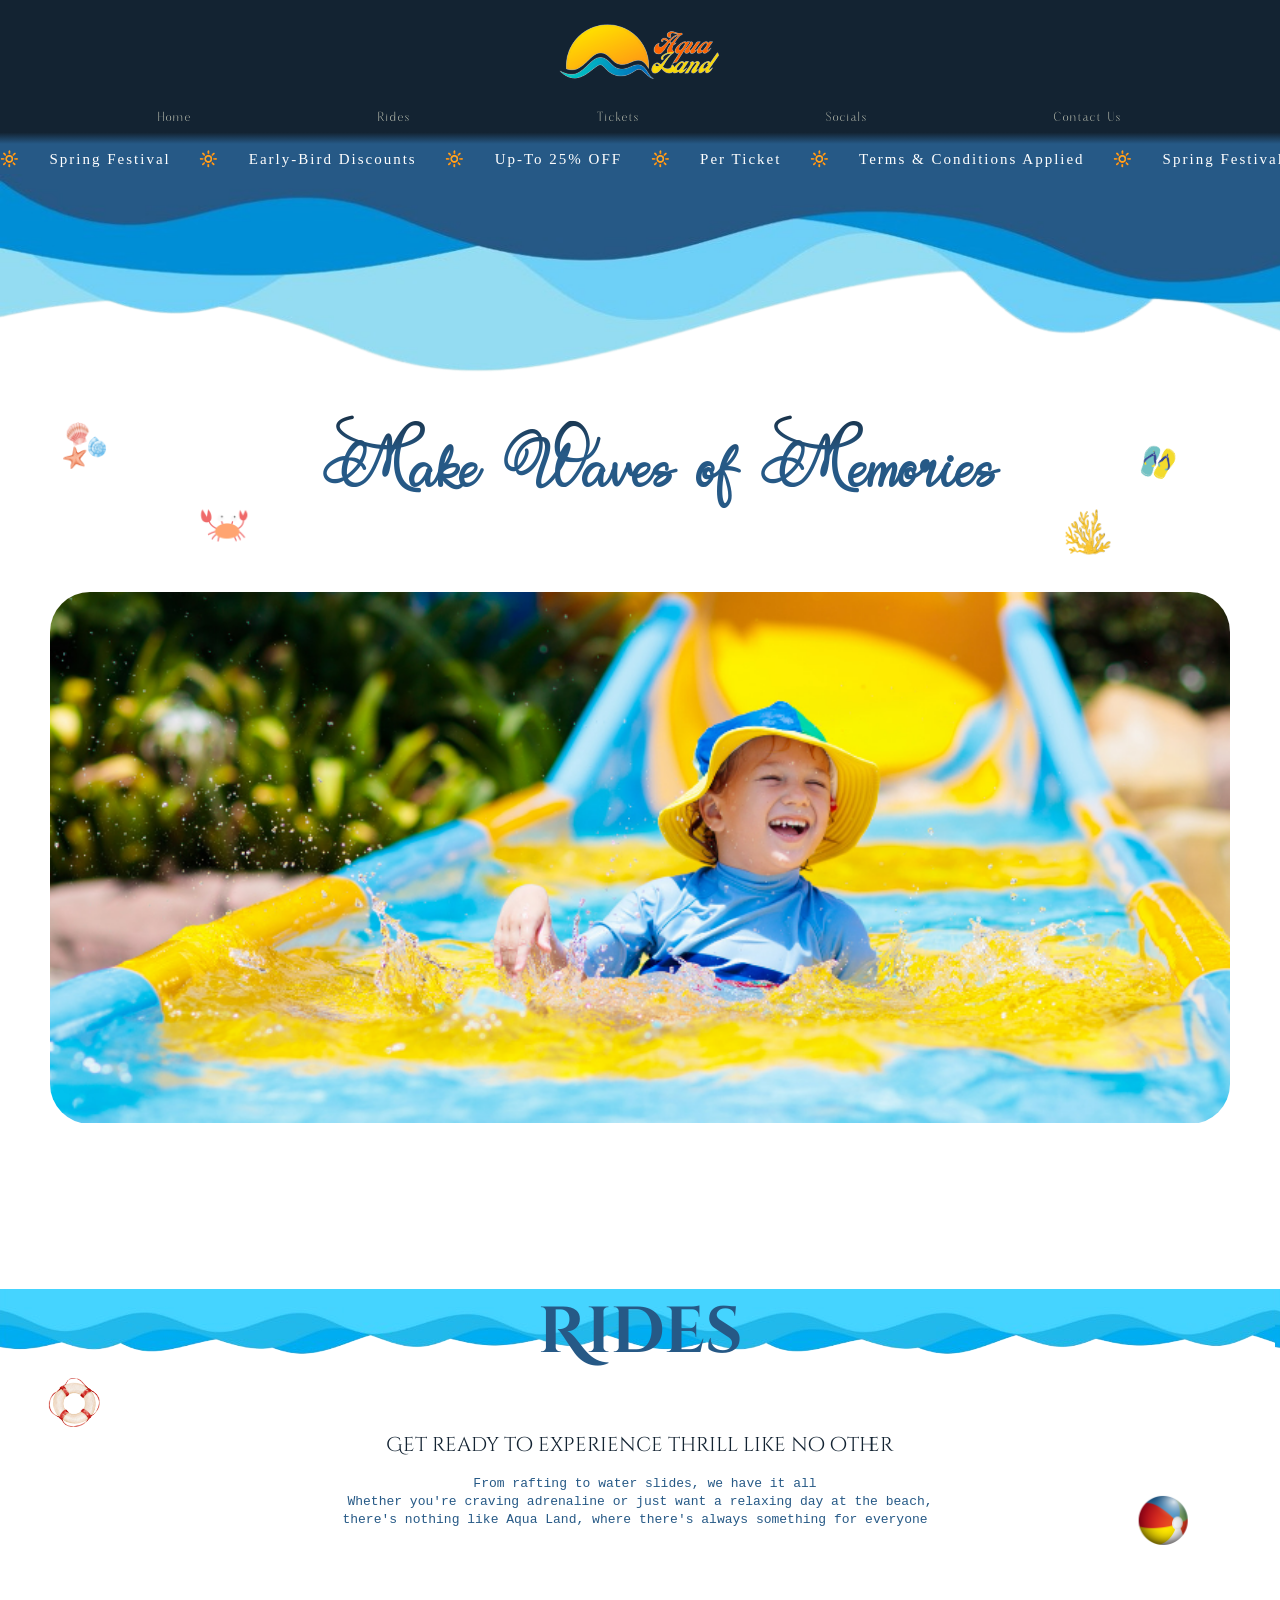
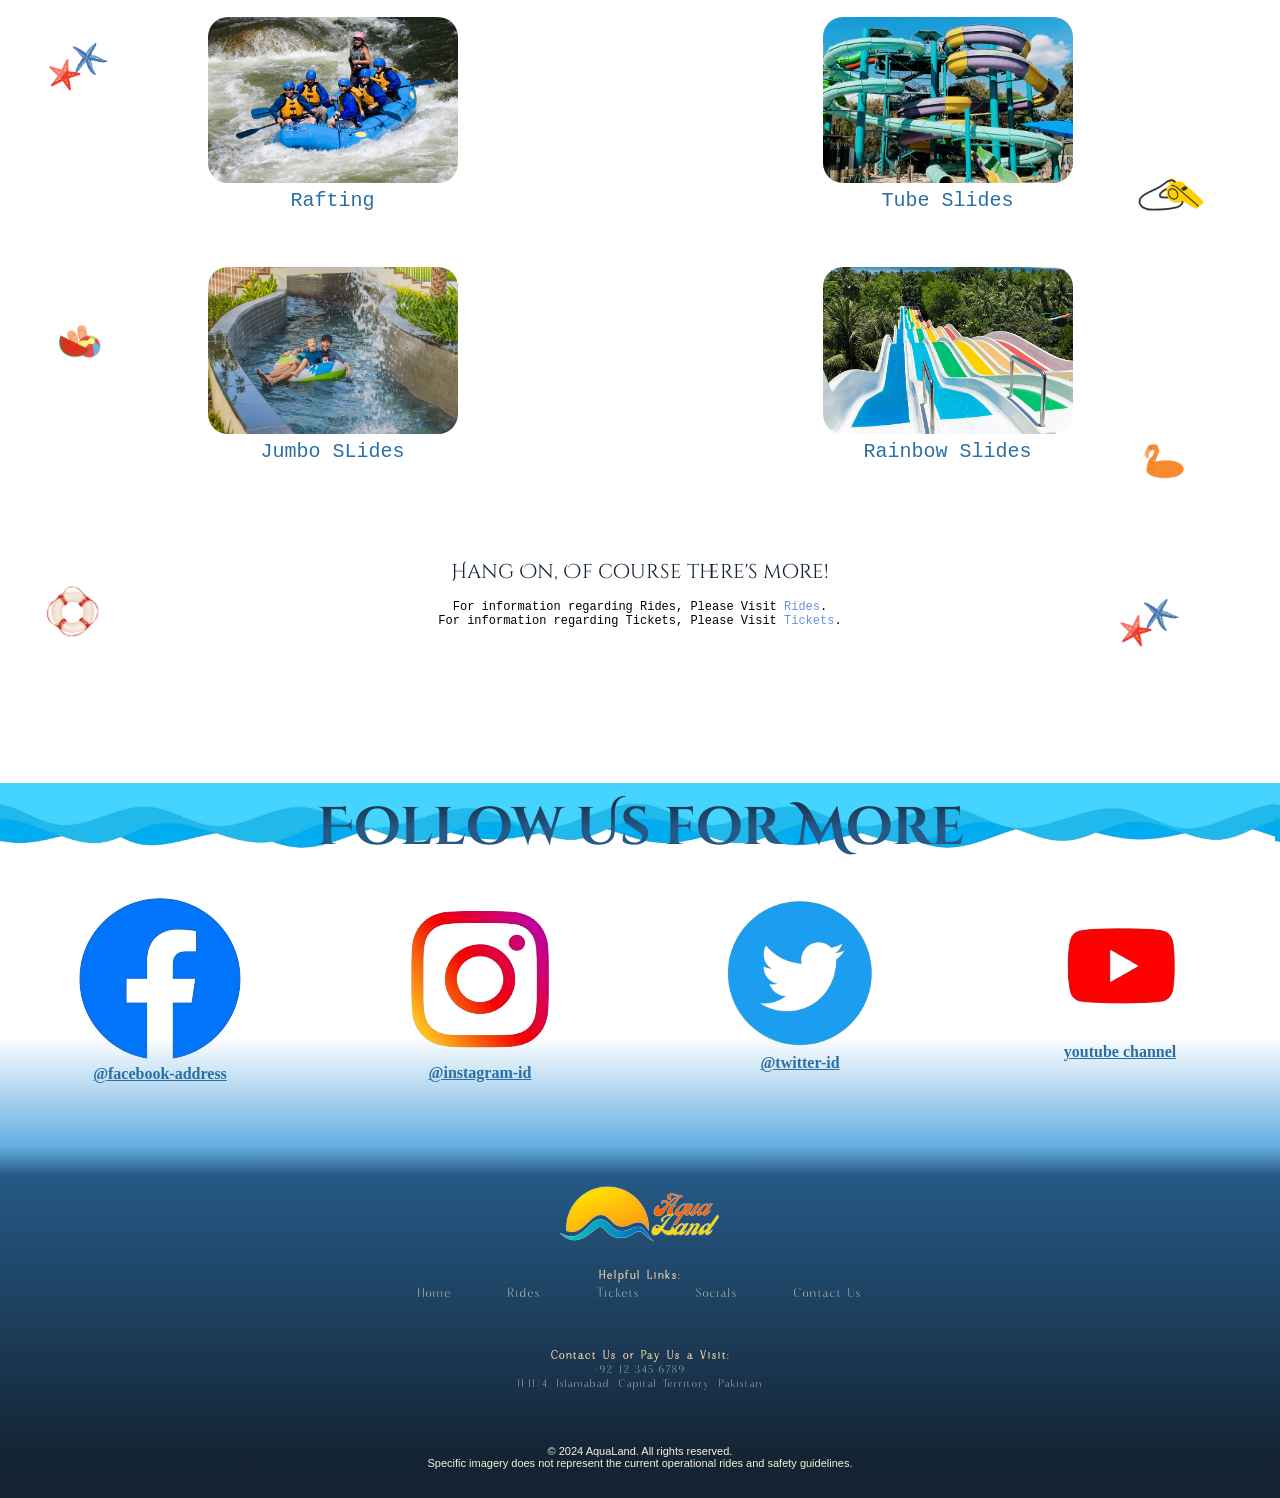
<file: index.html>
<!DOCTYPE html>
<html lang="en">

    <head>

        <!--- Water Theme Park: AQUA LAND --->
        <meta charset="UTF-8">
        <title>Home</title>
        <link rel='stylesheet' type='text/css' href='style.css'>

    </head>

    <body>

        <!--- Header --->
        <header class='header'>
                <div id='navigation-bar'> <!--- Container for the logo and navigation panel --->

                    <figure> <!--- Logo header --->
                       <!--- logo reference: https://www.canva.com/ --->
                        <img src='assets/logo.png' alt="aqualand logo">
                    </figure>

                    <nav> <!--- Navigation Panel --->
                        <ul>
                            <li><a href="index.html" class='btn'>Home</a></li>
                            <li><a href="rides.html" class='btn'>Rides</a></li>
                            <li><a href="tickets.html" class='btn'>Tickets</a></li>
                            <li><a href="#follow-us" class='btn'>Socials</a></li>
                            <li><a href="#footer" class='btn'>Contact Us</a></li>
                        </ul>
                    </nav>

                </div>
        </header>
        <!--- End of Header --->
        
        

        <!--- Home Page --->
        <main>
           
            <section id='updates'> <!--- Animated bar under header for updates like discounts on ticket purchases --->
               
                <div id='translateUpdates'>
                    <!--- &emsp; is used to add spaces between each line --->
                    <!--- &#128262; is decimal code for the sun emoji --->   
                    &#128262; &emsp; Spring Festival &emsp; &#128262; &emsp; Early-Bird Discounts &emsp; &#128262; &emsp; Up-To 25% OFF &emsp; &#128262; &emsp; Per Ticket &emsp; &#128262; &emsp; Terms & Conditions Applied &emsp; &#128262; &emsp; Spring Festival &emsp; &#128262; &emsp; Early-Bird Discounts &emsp; &#128262; &emsp; Up-To 25% OFF &emsp; &#128262; &emsp; Per Ticket &emsp; &#128262; &emsp; Terms & Conditions Applied &emsp; &#128262;
                </div>
                
            </section>

           
            <section id="ocean-waves">  <!--- Animatied waves below updates bar --->
               
                <div id="waves">
                    <figure> <!--- waves figure reference: https://www.canva.com/ --->
                    <img src="assets/home-page/background/waves.png" alt="ocean waves" width="1600px" height="200px">
                    </figure>
                </div>
                
            </section>

           
            <section id="introduction">  <!--- Aqua Land's Catch Phrase --->
               
                <!--- the slogan is inspired from: https://thebrandboy.com/water-theme-park-slogans/ --->
                <h1>Make Waves of Memories</h1>
                
            </section>

           
            <section class="slider">  <!--- picture slideshow --->
               
                <figure>
                    <img src="assets/home-page/slideshow/slide1.png" alt="A child on a water slide">
                    <img src="assets/home-page/slideshow/slide2.png" alt="A spiral slide tube">
                    <img src="assets/home-page/slideshow/slide3.png" alt="A child on a water slide">
                    <img src="assets/home-page/slideshow/slide4.png" alt="An aerial image of rides">
                    <img src="assets/home-page/slideshow/slide5.png" alt="A boy splashing water happily">
                </figure>
                
            </section>

           
            <section id='rides'>  <!--- Rides Seection to give a preview of the Rides Webpage --->

                <div id='rides-title'>  <!--- Catch Phrases for the Rides section --->
                    <h1>Rides</h1>
                    <p>Get ready to experience thrill like no other</p>
                    <a> From rafting to water slides, we have it all <br>
                    Whether you're craving adrenaline or just want a relaxing day at the beach,<br> 
                    there's nothing like Aqua Land, where there's always something for everyone </a>
                </div>

                <div id="rides-images">  <!--- Images for a few famous rides with their captions --->
                   
                    <div> <!--- Ride 1 --->
                        <img src="assets/home-page/rides/ride1.png" width="250px" alt="rafting ride">
                        
                        <figcaption>
                        <p>Rafting </p>
                        </figcaption>
                    </div>

                    <div> <!--- Ride 2 --->
                        <img src="assets/home-page/rides/ride2.png" width="250px" alt="tubeslide ride">
                        
                        <figcaption>
                        <p>Tube Slides</p>
                        </figcaption>
                    </div>

                    <div> <!--- Ride 3 --->
                        <img src="assets/home-page/rides/ride3.png" width="250px" alt="jumbo slide ride">
                        
                        <figcaption>
                        <p>Jumbo SLides</p>
                        </figcaption>
                    </div>

                    <div> <!--- Ride 4 --->
                        <img src="assets/home-page/rides/ride4.png" width="250px" alt="rainbow slide ride">
                        
                        <figcaption>
                        <p>Rainbow Slides</p>
                        </figcaption>
                    </div>
                    
                </div>

                <div id='rides-information'>  <!--- short phrase to catch viewer's attention and direct them to rides webpage --->
                   
                    <h3>Hang On, Of course there's more!</h3>
                    <p> For information regarding Rides, Please Visit <a href="rides.html"><span>Rides</span></a>.</p>
                    <p> For information regarding Tickets, Please Visit <a href="tickets.html"><span>Tickets</span></a>.</p>
                
                </div>
                
            </section>

           
            <section id="follow-us">  <!--- social media links section --->

                <div id="follow-us-title">  <!--- caption for this section --->
                    <h1>Follow Us for More</h1>
                </div>

                <div id="socials">  <!--- grid for placing images in each box --->
                    
                    <div> <!--- Image 1 --->
                        <img src="assets/home-page/socials/facebook.png" alt="facebook logo">
                        <figcaption><b>@facebook-address</b></figcaption>
                    </div>

                    <div> <!--- Image 2 --->
                        <img src="assets/home-page/socials/instagram.png" alt="instagram logo">
                        <figcaption><b>@instagram-id</b></figcaption>
                    </div>

                    <div> <!--- Image 3 --->
                        <img src="assets/home-page/socials/twitter.png" alt="twitter logo">
                        <figcaption><b>@twitter-id</b></figcaption>
                    </div>

                    <div> <!--- Image 4 --->
                        <img src="assets/home-page/socials/youtube.png" alt="youtube logo">
                        <figcaption><b>youtube channel</b></figcaption>
                    </div>
                    
                </div>

            </section>
            
        </main>
        <!--- End of Home Page --->
       
       
       
        <!--- Footer --->
        <footer id='footer'>

            <!--- These sections run from top to bottom of the footer --->
            <section id='section-1'> <!--- Logo for footer --->
            
                <figure> 
                    <img src='assets/logo.png' alt="aqualand logo">
                </figure>
                
            </section>
            

            <section id='section-2'> <!--- Section for navigation panel in footer for viewer's accessibility --->
        
                <h4>Helpful Links:</h4> <!--- Caption --->
                    
                <nav class="nav-footer"> <!--- Navigation Panel --->
                    <ul>
                        <li><a href="index.html" class='btn'>Home</a></li>
                        <li><a href="rides.html" class='btn'>Rides</a></li>
                        <li><a href="tickets.html" class='btn'>Tickets</a></li>
                        <li><a href="#follow-us" class='btn'>Socials</a></li>
                        <li><a href="#footer" class='btn'>Contact Us</a></li>
                    </ul>
                </nav>
        
            </section>

           
            <section id='section-3'> <!--- Contact Section providing phone number and address --->
                
                <h4>Contact Us or Pay Us a Visit:</h4>
                <p>+92 12-345-6789 <br>H-11/4, Islamabad, Capital Territory, Pakistan</p>
                
            </section>

           
            <section id='section-4'> <!--- Copyright and restrictions message --->
               
                <!--- the following line is referenced from: https://www.universalorlando.com/web/en/us --->
                <p>&copy; 2024 AquaLand. All rights reserved.<br>Specific imagery does not represent the current operational rides and safety guidelines.</p>
            
            </section>
        
        </footer>
        <!--- End of Footer --->

</body>
</html>
</file>
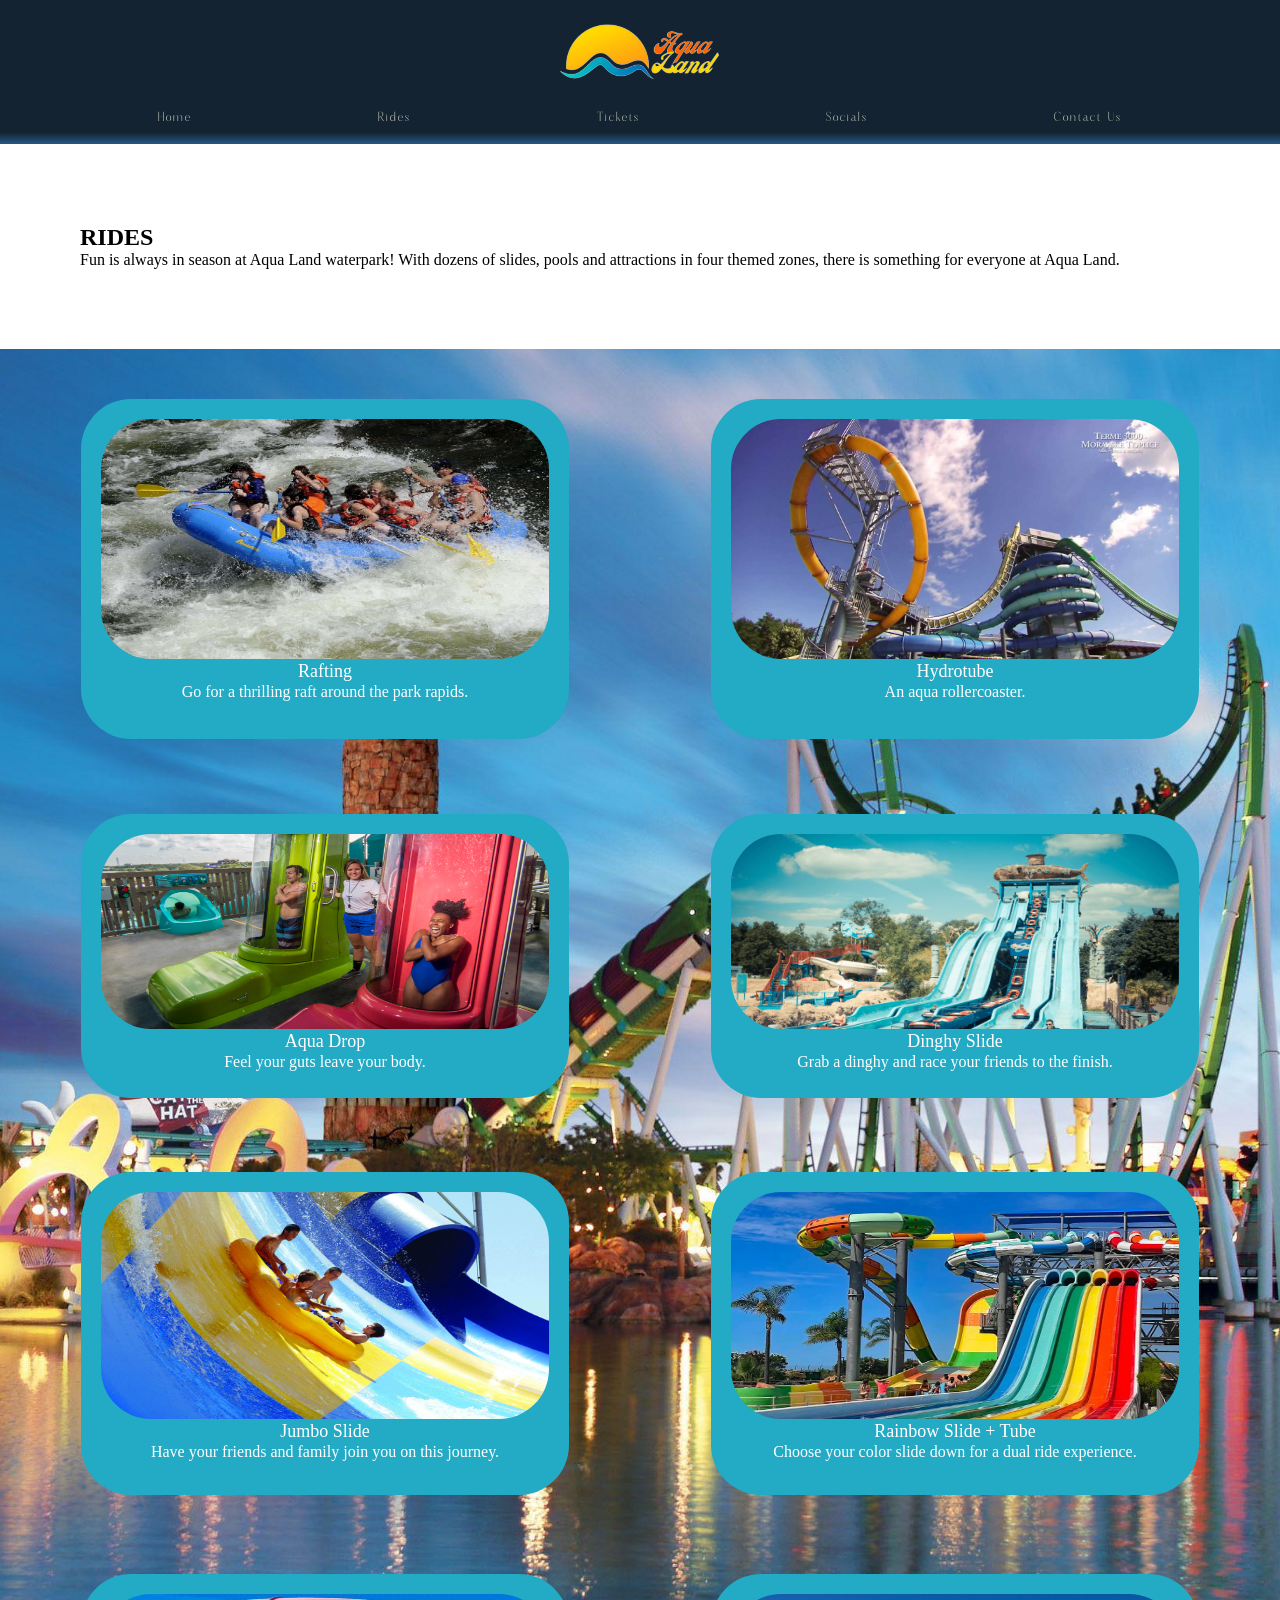
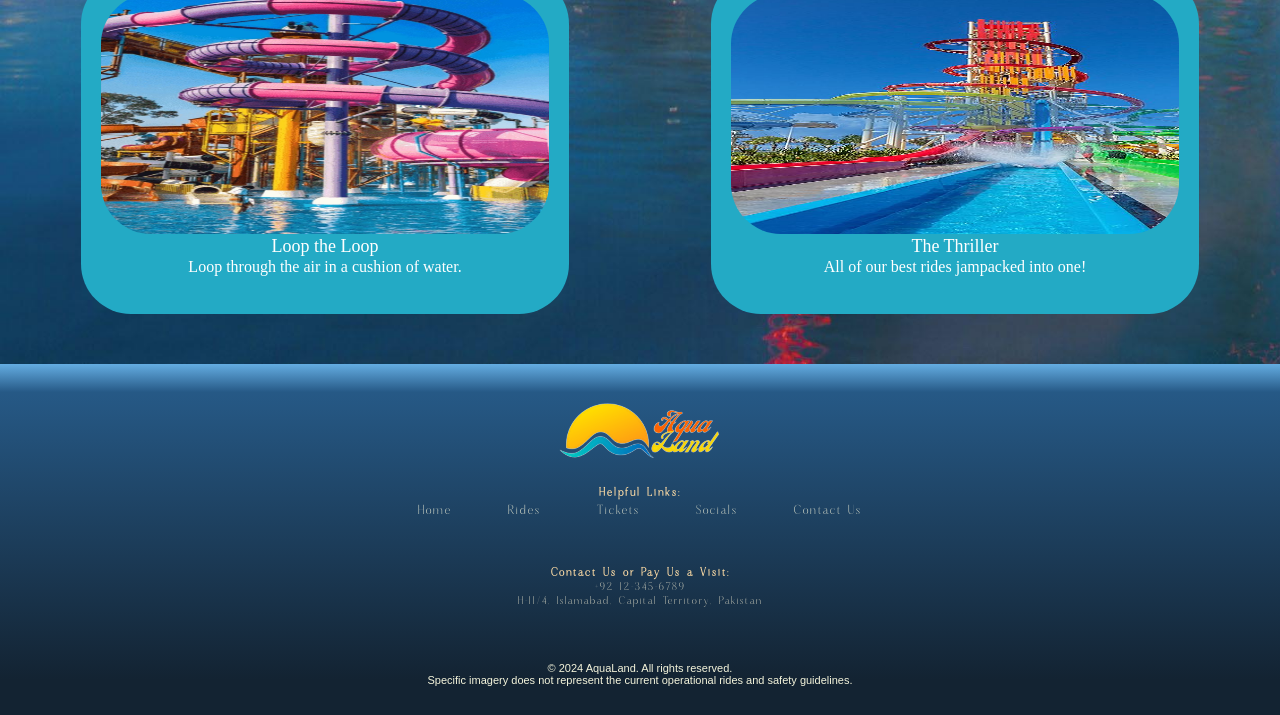
<file: rides.html>
<!DOCTYPE html>
<html lang="en">
<head>
    <!--- Water Theme Park: AQUA LAND --->
    <meta charset="UTF-8">
    <title>Rides</title>
    <link rel="stylesheet" href="style.css">
</head>

<body>

    <!--- Header --->
        <header class='header'>
                <div id='navigation-bar'> <!--- Container for the logo and navigation panel --->

                    <figure> <!--- Logo header --->
                       <!--- logo reference: https://www.canva.com/ --->
                        <img src='assets/logo.png'>
                    </figure>

                    <nav> <!--- Navigation Panel --->
                        <ul>
                            <li><a href="index.html" class='btn'>Home</a></li>
                            <li><a href="rides.html" class='btn'>Rides</a></li>
                            <li><a href="tickets.html" class='btn'>Tickets</a></li>
                            <li><a href="index.html#follow-us" class='btn'>Socials</a></li>
                            <li><a href="#footer" class='btn'>Contact Us</a></li>
                        </ul>
                    </nav>

                </div>
        </header>
        <!--- End of Header --->
    
    

    <!-- A short eyecatching desciption for the page -->
    <section class="description">
        <h1>RIDES</h1>
        <p>
            Fun is always in season at Aqua Land waterpark! With dozens of slides, pools and attractions in four themed zones, there is something for everyone at Aqua Land. 
        </p>
    </section>
    
    <!-- A list of rides made possible through CSS grid with some animations allowing for a more fun experience -->
    <main class='rides-bg'>
    <div class="rides-list">

        <div class="aquaRide">
            <img src="./assets/rides-page/ride-images/rafting.jpg" alt="A picture of people rafting in rapids.">
    
                <h3 class="main-title">Rafting</h3>

                <p>Go for a thrilling raft around the park rapids.</p>
        </div>

        <div class="aquaRide">
            <img src="./assets/rides-page/ride-images/hydrotube.jpg" alt="A closed off tubelike waterpark ride.">
    
                <h3 class="main-title">Hydrotube</h3>

                <p>An aqua rollercoaster.</p>
        </div>

        <div class="aquaRide">
            <img src="./assets/rides-page/ride-images/aquadrop.jpg" alt="A drop ride that suddenly opens from below to let people fall into a slide.">
    
                <h3 class="main-title">Aqua Drop</h3>

                <p>Feel your guts leave your body.</p>
        </div>

        <div class="aquaRide">
            <img src="./assets/rides-page/ride-images/dinghy slide.png" alt="A slide filled with water that is ridden with a dinghy.">
    
                <h3 class="main-title">Dinghy Slide</h3>

                <p>Grab a dinghy and race your friends to the finish.</p>
        </div>

        <div class="aquaRide">
            <img src="./assets/rides-page/ride-images/jumboslide.jpg" alt="A huge slide that is ridden with a big dinghy fitting upto 4 people.">
    
                <h3 class="main-title">Jumbo Slide</h3>

                <p>Have your friends and family join you on this journey.</p>
        </div>

        <div class="aquaRide">
            <img src="./assets/rides-page/ride-images/rainbowslide.webp" alt="An array of slides close together that together match a rainbow's colors.">
    
                <h3 class="main-title">Rainbow Slide + Tube</h3>

                <p>Choose your color slide down for a dual ride experience.</p>
        </div>

        <div class="aquaRide">
            <img src="./assets/rides-page/ride-images/loop.jpg" alt="A closed off helical loop shaped waterpark ride.">
    
                <h3 class="main-title">Loop the Loop</h3>

                <p>Loop through the air in a cushion of water.</p>
        </div>

        <div class="aquaRide">
            <img src="./assets/rides-page/ride-images/thriller.jpg" alt="A big ride that mixes slides, tubes and loops into one big thriller ride.">
    
                <h3 class="main-title">The Thriller</h3>

                <p>All of our best rides jampacked into one!</p>
        </div>
        </div>
    </main>
    
    
    
    
    <!--- Footer --->
        <footer id='footer'>

            <!--- These sections run from top to bottom of the footer --->
            <section id='section-1'> <!--- Logo for footer --->
            
                <figure> 
                    <img src='assets/logo.png'>
                </figure>
                
            </section>
            

            <section id='section-2'> <!--- Section for navigation panel in footer for viewer's accessibility --->
        
                <h4>Helpful Links:</h4> <!--- Caption --->
                    
                <nav class="nav-footer"> <!--- Navigation Panel --->
                    <ul>
                        <li><a href="index.html" class='btn'>Home</a></li>
                        <li><a href="rides.html" class='btn'>Rides</a></li>
                        <li><a href="tickets.html" class='btn'>Tickets</a></li>
                        <li><a href="index.html#follow-us" class='btn'>Socials</a></li>
                        <li><a href="#footer" class='btn'>Contact Us</a></li>
                    </ul>
                </nav>
        
            </section>

           
            <section id='section-3'> <!--- Contact Section providing phone number and address --->
                
                <h4>Contact Us or Pay Us a Visit:</h4>
                <p>+92 12-345-6789 <br>H-11/4, Islamabad, Capital Territory, Pakistan</p>
                
            </section>

           
            <section id='section-4'> <!--- Copyright and restrictions message --->
               
                <!--- the following line is referenced from: https://www.universalorlando.com/web/en/us --->
                <p>&copy; 2024 AquaLand. All rights reserved.<br>Specific imagery does not represent the current operational rides and safety guidelines.</p>
            
            </section>
        
        </footer>
        <!--- End of Footer --->

</body></html>
</file>
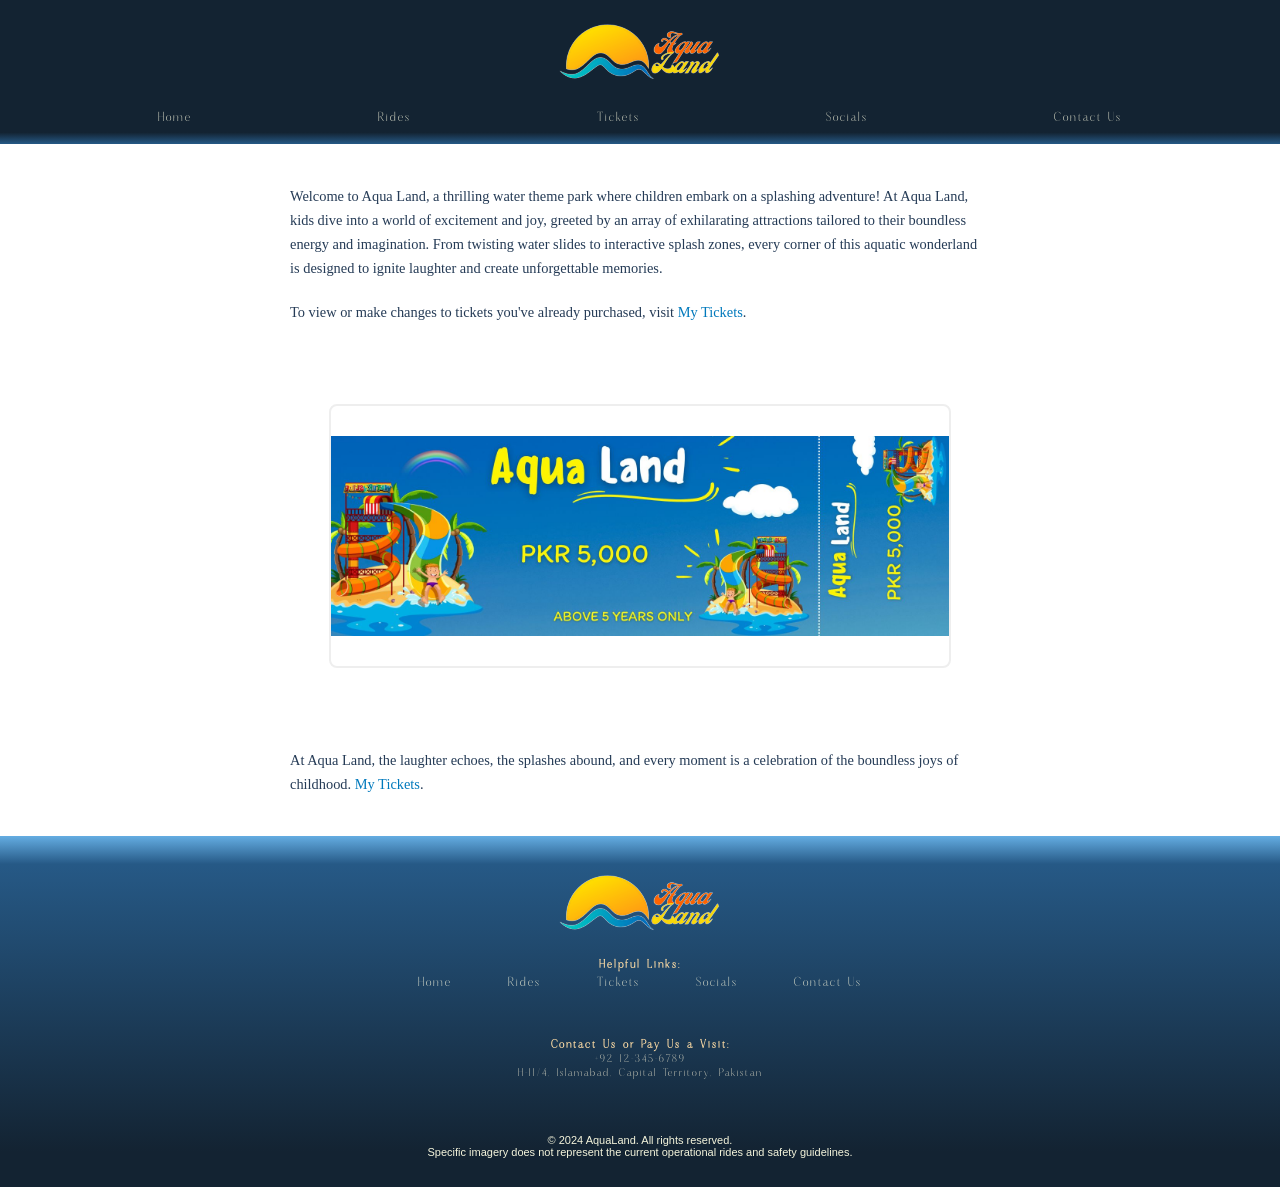
<file: tickets.html>
<!DOCTYPE html>
<html lang="en">

    <head>
       
        <!--- Water Theme Park: AQUA LAND --->
        <meta charset="UTF-8">
        <title>Tickets</title>
        <link rel='stylesheet' type='text/css' href='style.css'>
    
    </head>

    <body>

        <!--- Header --->
        <header class='header'>
            <div id='navigation-bar'> <!--- Container for the logo and navigation panel --->

                <figure> <!--- Logo header --->
                    <img src='assets/logo.png'>
                </figure>

                <nav> <!--- Navigation Panel --->
                    <ul>
                        <li><a href="index.html" class='btn'>Home</a></li>
                        <li><a href="rides.html" class='btn'>Rides</a></li>
                        <li><a href="tickets.html" class='btn'>Tickets</a></li>
                        <li><a href="index.html#follow-us" class='btn'>Socials</a></li>
                        <li><a href="#footer" class='btn'>Contact Us</a></li>
                    </ul>
                </nav>

            </div>
        </header>
        <!--- End of Header --->
        
        

        <!-- <! TICKET CODE> -->

        <section class="ticket-section-main">
            <div class="ticket-inner-content">
                <p>
                    Welcome to Aqua Land, a thrilling water theme park where children embark on a splashing adventure! At Aqua Land, kids dive into a world of excitement and joy, greeted by an array of exhilarating attractions tailored to their boundless energy and imagination. From twisting water slides to interactive splash zones, every corner of this aquatic wonderland is designed to ignite laughter and create unforgettable memories.
                </p>
                <h3>
                    To view or make changes to tickets you've already purchased, visit
                    <span class="ticket-colored">My Tickets</span>.
                </h3>
            </div>
        </section>

        <div id="tickets" class="ticket-card-main">
            <div class="ticket-card">
                <img src="assets/tickets-page/ticket.jpg" height="200px">
            </div>

        </div>

        <section class="ticket-section-main">
            <div class="ticket-inner-content">

                <h3>
                    At Aqua Land, the laughter echoes, the splashes abound, and every moment is a celebration of the boundless joys of childhood.
                    <span class="ticket-colored">My Tickets</span>.
                </h3>
            </div>
        </section>

        <!--- Footer --->
        <footer id='footer'>

            <!--- These sections run from top to bottom of the footer --->
            <section id='section-1'> <!--- Logo for footer --->
            
                <figure> 
                    <img src='assets/logo.png'>
                </figure>
                
            </section>
            

            <section id='section-2'> <!--- Section for navigation panel in footer for viewer's accessibility --->
        
                <h4>Helpful Links:</h4> <!--- Caption --->
                    
                <nav class="nav-footer"> <!--- Navigation Panel --->
                    <ul>
                        <li><a href="index.html" class='btn'>Home</a></li>
                        <li><a href="rides.html" class='btn'>Rides</a></li>
                        <li><a href="tickets.html" class='btn'>Tickets</a></li>
                        <li><a href="index.html#follow-us" class='btn'>Socials</a></li>
                        <li><a href="#footer" class='btn'>Contact Us</a></li>
                    </ul>
                </nav>
        
            </section>

           
            <section id='section-3'> <!--- Contact Section providing phone number and address --->
                
                <h4>Contact Us or Pay Us a Visit:</h4>
                <p>+92 12-345-6789 <br>H-11/4, Islamabad, Capital Territory, Pakistan</p>
                
            </section>

           
            <section id='section-4'> <!--- Copyright and restrictions message --->
               
                <!--- the following line is referenced from: https://www.universalorlando.com/web/en/us --->
                <p>&copy; 2024 AquaLand. All rights reserved.<br>Specific imagery does not represent the current operational rides and safety guidelines.</p>
            
            </section>
        
        </footer>
        <!--- End of Footer --->

</body>
</html>
</file>
<file: style.css>
/* the following code is applicable on all html pages */
* {
    /* the following code is a basic layout for all html pages */
    margin: 0;
    padding: 0;
    box-sizing: border-box;
    overflow-x: hidden;
    /* end */
}

/* font reference: https://www.1001freefonts.com/qaflone.font */
@font-face {
    font-family: Qaflone;
    src: url(assets/home-page/fonts/Qaflone.otf);
}

/* font reference: https://www.1001fonts.com/andora-font.html */
@font-face {
    font-family: Andora;
    src: url(assets/home-page/fonts/Andora.ttf);
}

/* font reference for the following two fonts: https://www.1001fonts.com/cinzel-font.html */
@font-face{
    font-family: Cinzel-Bold;
    src: url(assets/home-page/fonts/CinzelDecorative-Bold.ttf);
}
@font-face{
    font-family: Cinzel-Regular;
    src: url(assets/home-page/fonts/CinzelDecorative-Regular.ttf);
}

body {
    /* the following code helps keeping the footer at the bottom of the page, regardless of the content in between the header and footer. It has been referenced from: https://www.youtube.com/watch?v=ffb34dCmMVQ */
    display: flex;
    flex-direction: column;
    min-height: 100vh;
    /* end reference*/
}


/* Header */
.header {
    /* gradient color code is inspired by: https://www.w3schools.com/css/css3_gradients.asp */
    background: linear-gradient(180deg, #132332 92%, #265986);
    /* end reference */
    
    text-align: center;
}

#navigation-bar {
    max-width: 100%;
    margin: auto;
    padding-left: 25px;
    padding-right: 25px;
    font-family: Qaflone;
    letter-spacing: 2px;
    font-size: 12px;
}

header figure {
    text-align: center;
    margin: 10px;
    padding-top: 10px;
}

nav {
    margin-top: 10px;
    margin-bottom: 10px;
    padding-top: 8px;
    flex: 1;
    text-align: center;
}

nav ul {
    /*to remove bullets in ul*/
    list-style-type: none;
}

nav ul li {
    font-size: 14px;
    display: inline-block;
    margin-right: 90px;
    margin-left: 90px;
    margin-bottom: 5px;
    margin-top: 5px;
}

.btn {
    text-decoration: none;
    color: beige;
}

.btn:hover {
    color: goldenrod;
}
/* End Header */



/* Footer */
footer {
    padding-bottom: 20px;
    padding-top: 20px;
    max-width: 100%;
    padding: 20px;
    
    /* gradient color code is inspired by: https://www.w3schools.com/css/css3_gradients.asp */
    background: linear-gradient(#64ADE2, #265986 8%, #132332 90%);
    /* end reference */
}

#section-1 {
    max-height: 25%;
    max-width: 100%;
    text-align: center;
    margin-top: 15px;
}

#section-2 {
    margin-bottom: 20px;
    margin-top: 20px;
}

.nav-footer {
    flex: 1;
}

.nav-footer ul {
    /*to remove bullets in ul*/
    list-style-type: none;
}

.nav-footer ul li {
    display: inline-block;
    margin-right: 25px;
    margin-left: 25px;
}

#section-2 h4 {
    margin-bottom: -20px;
}

#section-3 {
    margin-top: 5px;
}

#section-2,
#section-3 {
    color: #EAE5CE;
    font-family: Qaflone;
    font-size: 12px;
    letter-spacing: 2px;
}

#section-2 h4,
#section-3 h4 {
    color: #FFDDA6;
    font-size: 13px;
}

#section-2,
#section-3,
#section-4 {
    width: 100%;
    display: inline-block;
    text-align: center;
}

#section-4 {
    margin-top: 50px;
    padding-bottom: 5px;
}

#section-4 p {
    color: beige;
    font-family: sans-serif;
    font-size: 11px;
}
/* End Footer */
/* end of code applicable on all html pages */



/* Main Home Page */
main {
    /* the following line of code has been referenced from: https://www.youtube.com/watch?v=ffb34dCmMVQ */
    flex-grow: 1;
    /* end reference*/
    
    background: #fff;
}


#updates { /* updates bar below header */
    padding-top: 6px;
    padding-bottom: 6px;
    background-color: #265986;
    font-size: 15px;
    color: white;
    letter-spacing: 2px;
    width: 200%;
}

/*translation animation for updates*/
#translateUpdates {
    animation: moveleft 30s infinite linear;
}

@keyframes moveleft {
    from {
        transform: translate(1300px);
    }

    to {
        transform: translate(-2100px);
    }
}
/* end translation */


/* animated waves */
#ocean-waves { 
    display: inline-block;
    overflow: hidden;
}

#waves {
    overflow-y: hidden;
    animation: wavy 2s linear infinite;
}

/* translation for waves */
@keyframes wavy {
    50% {
        transform: translate(-200px);
    }
}
/*end translation*/


/* theme park catch phrase */
#introduction {
    /* background image designed using https://www.canva.com/ */
    background: url(assets/home-page/background/title-bg.png);
    
    display: block;
    margin-left: 20px;
    margin-right: 20px;
    margin-bottom: 10px;
    margin-top: 20px;
    width: 100%;
    text-align: center;
}

#introduction h1 {
    line-height: normal;
    font-family: Andora;
    font-size: 70px;
    
    /* gradient font color inspired by: https://www.scaler.com/topics/text-gradient-css/ */
    background: -webkit-linear-gradient(#132332, #265986 30%);
    -webkit-background-clip: text;
    -webkit-text-fill-color: transparent;
    /* end reference */
}


/* image slideshow inspired by: https://www.youtube.com/watch?v=qDww4CbxtD4 */
.slider {
    overflow: hidden;
    margin-top: 20px;
    margin-bottom: 50px;
    margin-left: 50px;
    margin-right: 50px;
    border-radius: 40px;
}

.slider figure {
    position: relative;
    width: 500%;
    margin: 0;
    left: 0;
    animation: 20s slider infinite;
}

.slider figure img {
    float: left;
    width: 20%;
}

@keyframes slider {
    0% {
        left: 0; 
    }
    20% { 
        left: 0; 
    }
    25% {
        left: -100%;
    }
    45% {
        left: -100%;
    }
    50% {
        left: -200%;
    }
    70% {
        left: -200%;
    }
    75% {
        left: -300%;
    }
    95% {
        left: -300%;
    }
    100% {
        left: -400%;
    }
}
/* end reference */


/* rides section */
#rides {
    /* background image desinged using: https://www.canva.com/ */
    background: url(assets/home-page/background/bg.png);
    
    margin-top: 150px;
    overflow: hidden;
    margin-bottom: 130px;
}

#rides-title {
    text-align: center;
    overflow: hidden;
}

#rides-title h1 {
    /* background image for title designed using: https://www.canva.com/ */
    background: url(assets/home-page/background/section-title.png);
    
    color: #265986;
    font-size: 65px;
    margin-top: 15px;
    margin-bottom: 55px;
    font-family: Cinzel-Bold;
}

#rides-title p,
#rides-information h3 {
    font-family: Cinzel-Regular;
    margin: 15px;
    color: #132332;
    font-size: 20px;
    line-height: normal;
    overflow: hidden;
}

#rides-title a {
    font-family: monospace;
    color: #265986;
    margin: 10px;
    font-size: 13px;
}

#rides-information {
    text-align: center;
    overflow: hidden;
    font-family: monospace;
    margin: 20px;
    margin-top: 50px;
}

#rides-information p {
    font-size: 12px;
}

#rides-information a {
    text-decoration: none;
    color: cornflowerblue;
}

#rides-images { /* grid for rides images */
    margin-left: 25px;
    margin-right: 25px;
    margin-top: 65px;
    margin-bottom: 5px;
    overflow: hidden;
    display: grid;
    grid-template-rows: 1fr, 1fr;
    grid-template-columns: 1fr 1fr;
}

#rides-images div {
    color: #2B6FA5;
    text-align: center;
    font-size: 20px;
    overflow: hidden;
    padding: 10px;
    margin-top: 15px;
    margin-bottom: 20px;
    font-family: monospace
}

#rides-images img {
    border-radius: 20px;
}


/* social media links section */
#follow-us { 
    overflow: hidden;
    background: linear-gradient(white 70%,#64ADE2 100%);
}

#follow-us-title {
    /* background image designed using: https://www.canva.com/ */
    background: url(assets/home-page/background/section-title.png);
    padding:10px;
    height: 80%;
    text-align: center;
    margin-top: 5px;
    margin-bottom: 10px;
    overflow: hidden;
    font-size: 35px;
    font-family: Cinzel-Bold;
    line-height: normal;
}

#follow-us-title h1 {
    display: inline-block;
    
    /* gradient font color inspired by: https://www.scaler.com/topics/text-gradient-css/ */
    background: -webkit-linear-gradient(#132332, #265986 50%);
    -webkit-background-clip: text;
    -webkit-text-fill-color: transparent;
    /* end reference */
}

#socials { /* grid for social media icons */
    height: 200px;
    margin-bottom: 50px;
    overflow: hidden;
    display:grid;
    grid-template-columns: 1fr 1fr 1fr 1fr;
}

#socials div {
    display: inline-block;
    color: #2B6FA5;
    text-decoration: underline;
    text-align: center;
    overflow: hidden;
    font-family:serif;
}
/* end of code applicable to main home page */




/* start of code applicable to rides page */
.rides-bg{
    background: url('./assets/rides-page/otherImages/wp.jpg'); /* Sets background image for main body*/
    background-size: cover;
}

.description{
    padding: 80px;
    font-family: Lucida Sans Regular;
}

.description p{
    font-size: 16px;
}
.rides-list{                /* Creates a grid with two equal parts as columns and centers content inside each column*/
    padding: 20px;
    display: grid;
    grid-template-columns: 1fr 1fr;
    gap: 20px;
    align-items: center;
    justify-items: center;
}

.main-title{
    font-family: Lucida Sans Unicode;
    font-size: 18px;
    color: white;
}

.aquaRide{                  /* Uses flex to vertically align items adds transition to each ride container*/
    color: white;
    display: flex;
    flex-direction: column;
    width: 80%;
    height: 85%;
    max-height: 400px;
    background-color: #23aac5;
    padding: 20px;
    text-align: center;
    border-radius: 50px;
    transition: width 2s, height 2s, transform 2s;
}

.aquaRide:hover{            /* Applies animation on hover*/
    transform: rotate(360deg) scale(1.1);
}

.aquaRide>img{
    width: 100%;
    height: 80%;
}

.aquaRide p,h3{
    overflow: hidden;
}

.main-title white-color{
    color: white;
}

.aquaRide>img{
    border-radius: 50px;
}

.exp {              /* Adds glow effect to div via shadows*/
    border-radius: 50%;
    background-color: #fff;
    box-shadow:
      0 0 20px 30px #fff,
      0 0 110px 90px #0ff;
}
/* end of code applicable to rides page */




/* the following code is applicable to the tickets html page */
.ticket-section-main {
    margin: auto;
    max-width: 700px;
    padding: 40px 0;
}

.ticket-section-main .ticket-inner-content p {
    margin-bottom: 20px;
}

.ticket-section-main .ticket-inner-content p,
h3 {
    display: block;
    line-height: 24px;
    color: #253b56;
    font-weight: 400;
    font-size: clamp(0.875rem, 0.7188rem + 0.5vw, 0.9rem);
}

.ticket-inner-content .ticket-colored {
    color: #0079bc;
    cursor: pointer;
}

.ticket-inner-content .ticket-colored:hover {
    color: #0069a2;
}

.ticket-card-main {
    max-width: 700px;
    margin: auto;
    padding: 40px 0;
}

.ticket-card {
    gap: 10px;
    display: flex;
    position: relative;
    border-radius: 8px;
    align-items: center;
    padding: 30px 0;
    justify-content: center;
    border: 2px solid #eeeeee;
    background: rgb(255, 255, 255);
}

.ticket-card .ticket-left {
    padding: 40px 0px 40px 40px;
    border-right: 1px solid #eeeeee;
}

.ticket-card .ticket-left .card-title {
    color: #253b56;
    line-height: 25px;
    font-weight: 600;
    margin-bottom: 8px;
    font-size: clamp(1.5rem, 0.0625rem + 3vw, 1.75rem);
}

.ticket-card .ticket-left p {
    color: #253b56;
    font-weight: 400;
    margin: 15px 0;
    line-height: 25px;
    font-size: clamp(0.875rem, 0.7188rem + 0.5vw, 1rem);
}

.ticket-card .ticket-left ul {
    margin: 0 30px;
    line-height: 20px;
    margin-bottom: 10px;
    font-weight: 300;
    font-size: clamp(0.8125rem, 0.6563rem + 0.5vw, 0.8rem);
}

.ticket-card .ticket-left .ticket-link {
    border: none;
    /* margin: 0 20px; */
    color: #0069a2;
    cursor: pointer;
    font-weight: 400;
    background-color: transparent;
    transition: all 0.3s ease-in-out;
    font-size: clamp(0.8125rem, 0.7344rem + 0.25vw, 0.875rem);
}

.ticket-card .ticket-left .ticket-link:hover {
    text-decoration: underline;
}

.ticket-card .ticket-right {
    padding: 30px;
    text-align: center;
}

.ticket-right .tick-para {
    color: #253b56;
    font-weight: 400;
    font-size: 12px;
}

.ticket-right .tick-price {
    color: #253b56;
    font-weight: 600;
    padding: 15px 0;
    font-size: clamp(1.2rem, 0.7031rem + 0.75vw, 1.5rem);
}

.ticket-right .tick-price span {
    font-weight: 300;
    font-size: clamp(1.2rem, 0.7031rem + 0.75vw, 1.5rem);
}

.ticket-right .tick-button {
    margin-top: 18px;
    border: none;
    color: white;
    border-radius: 20px;
    padding: 12px 32px;
    font-size: 15px;
    font-weight: bold;
    cursor: pointer;
    transition: all 0.3s linear;
    background-color: #1994d7;
}

.ticket-right .tick-button:hover {
    background-color: #0069a2;
}

@media screen and (max-width: 425px) {
    .hero-banner-main {
        height: 40vh;
    }

    .hero-inner {
        padding: 60px 20px;
    }

    .ticket-section-main {
        padding: 0px 20px;
        margin: 20px 0;
    }

    .ticket-card-main {
        padding: 30px 20px;
    }

    .ticket-card {
        padding: 20px;
        flex-direction: column;
    }

    .ticket-card-main .ticket-left {
        padding: 0px;
        border: none;
    }

    .ticket-card .ticket-right {
        width: 100%;
        margin-top: 10px;
        padding: 0px;
        text-align: left;
    }
}
/* end of code applicable to tickets webpage */
</file>
